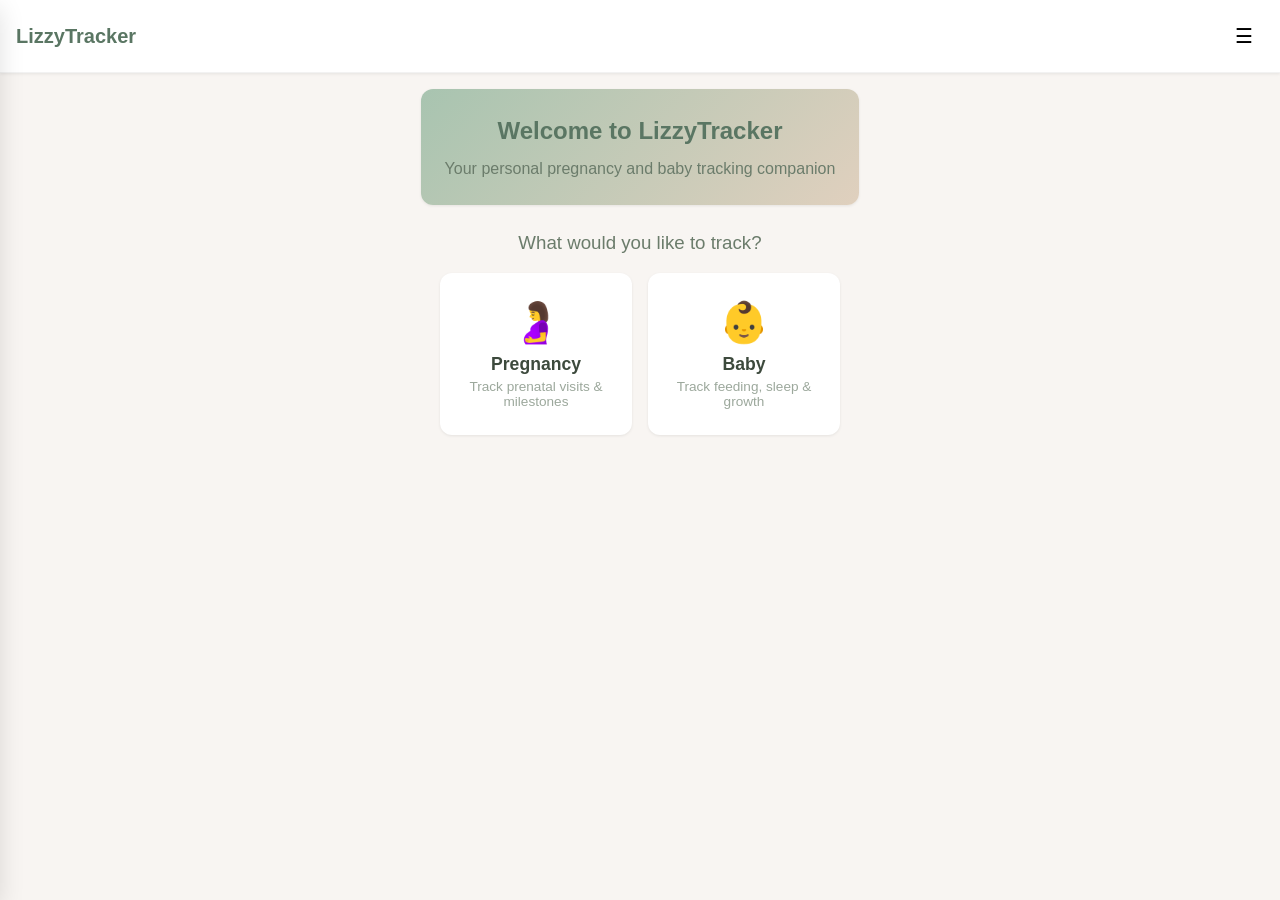
<file: index.html>
<!DOCTYPE html>
<html lang="en">
<head>
    <meta charset="UTF-8">
    <meta name="viewport" content="width=device-width, initial-scale=1.0, maximum-scale=1.0, user-scalable=no, viewport-fit=cover">
    <meta name="apple-mobile-web-app-capable" content="yes">
    <meta name="apple-mobile-web-app-status-bar-style" content="default">
    <meta name="apple-mobile-web-app-title" content="LizzyTracker">
    <meta name="theme-color" content="#7c9885">
    <meta name="description" content="Track your pregnancy journey and baby's early months">

    <title>LizzyTracker</title>

    <link rel="manifest" href="manifest.json">
    <link rel="apple-touch-icon" href="icons/icon-192.png">
    <link rel="apple-touch-icon" sizes="152x152" href="icons/icon-152.png">
    <link rel="apple-touch-icon" sizes="180x180" href="icons/icon-192.png">
    <link rel="icon" type="image/svg+xml" href="icons/icon.svg">
    <link rel="icon" type="image/png" sizes="32x32" href="icons/icon-96.png">
    <link rel="icon" type="image/png" sizes="16x16" href="icons/icon-72.png">

    <link rel="stylesheet" href="css/styles.css">
</head>
<body>
    <!-- Loading Screen -->
    <div id="loading-screen" class="loading-screen">
        <div class="loading-content">
            <div class="loading-icon">🌱</div>
            <div class="loading-text">LizzyTracker</div>
        </div>
    </div>

    <!-- Main App Container -->
    <div id="app" class="app-container">
        <!-- Header -->
        <header class="app-header">
            <h1 id="header-title">LizzyTracker</h1>
            <button id="menu-btn" class="icon-btn" aria-label="Menu">
                <span class="menu-icon">☰</span>
            </button>
        </header>

        <!-- Side Menu -->
        <div id="side-menu" class="side-menu">
            <div class="menu-header">
                <h2>Menu</h2>
                <button id="close-menu" class="icon-btn" aria-label="Close menu">✕</button>
            </div>
            <nav class="menu-nav">
                <button class="menu-item" data-view="home">
                    <span class="menu-icon">🏠</span>
                    <span>Home</span>
                </button>
                <button class="menu-item" data-view="pregnancy">
                    <span class="menu-icon">🤰</span>
                    <span>Pregnancy Tracker</span>
                </button>
                <button class="menu-item" data-view="baby">
                    <span class="menu-icon">👶</span>
                    <span>Baby Tracker</span>
                </button>
                <button class="menu-item" data-view="settings">
                    <span class="menu-icon">⚙️</span>
                    <span>Settings</span>
                </button>
            </nav>
            <div class="menu-footer">
                <button id="export-data-btn" class="btn btn-secondary">
                    <span>📤</span> Export Data
                </button>
                <button id="import-data-btn" class="btn btn-secondary">
                    <span>📥</span> Import Data
                </button>
                <input type="file" id="import-file" accept=".json" hidden>
            </div>
        </div>
        <div id="menu-overlay" class="menu-overlay"></div>

        <!-- Main Content Area -->
        <main id="main-content" class="main-content">
            <!-- Home View -->
            <section id="home-view" class="view active">
                <div class="welcome-card">
                    <h2>Welcome to LizzyTracker</h2>
                    <p>Your personal pregnancy and baby tracking companion</p>
                </div>

                <div id="quick-status" class="quick-status">
                    <!-- Dynamic content based on mode -->
                </div>

                <div class="mode-selector">
                    <h3>What would you like to track?</h3>
                    <div class="mode-cards">
                        <button class="mode-card" data-mode="pregnancy">
                            <div class="mode-icon">🤰</div>
                            <div class="mode-title">Pregnancy</div>
                            <div class="mode-desc">Track prenatal visits & milestones</div>
                        </button>
                        <button class="mode-card" data-mode="baby">
                            <div class="mode-icon">👶</div>
                            <div class="mode-title">Baby</div>
                            <div class="mode-desc">Track feeding, sleep & growth</div>
                        </button>
                    </div>
                </div>

                <div id="setup-section" class="setup-section hidden">
                    <!-- Setup forms will be inserted here -->
                </div>
            </section>

            <!-- Pregnancy View -->
            <section id="pregnancy-view" class="view">
                <div class="pregnancy-header">
                    <div id="pregnancy-week-display" class="week-display">
                        <div class="week-number">Week <span id="current-week">--</span></div>
                        <div class="week-progress">
                            <div class="progress-bar">
                                <div id="week-progress-fill" class="progress-fill"></div>
                            </div>
                            <span id="days-remaining">-- days to go</span>
                        </div>
                    </div>
                    <div id="baby-size" class="baby-size">
                        <span class="size-icon">🍇</span>
                        <span class="size-text">Baby is the size of a grape</span>
                    </div>
                </div>

                <div class="tab-nav">
                    <button class="tab-btn active" data-tab="overview">Overview</button>
                    <button class="tab-btn" data-tab="visits">Visits</button>
                    <button class="tab-btn" data-tab="tasks">Tasks</button>
                    <button class="tab-btn" data-tab="notes">Notes</button>
                </div>

                <!-- Overview Tab -->
                <div id="pregnancy-overview" class="tab-content active">
                    <div class="info-card">
                        <h3>This Week</h3>
                        <div id="week-info" class="week-info">
                            <!-- Week-specific information -->
                        </div>
                    </div>
                    <div class="info-card">
                        <h3>Baby's Development</h3>
                        <div id="development-info" class="development-info">
                            <!-- Development milestones -->
                        </div>
                    </div>
                    <div class="info-card">
                        <h3>Common Symptoms</h3>
                        <div id="symptoms-info" class="symptoms-info">
                            <!-- Common symptoms for this week -->
                        </div>
                    </div>
                </div>

                <!-- Visits Tab -->
                <div id="pregnancy-visits" class="tab-content">
                    <div id="visits-timeline" class="visits-timeline">
                        <!-- Visit cards will be generated here -->
                    </div>
                </div>

                <!-- Tasks Tab -->
                <div id="pregnancy-tasks" class="tab-content">
                    <div class="tasks-header">
                        <h3>Tasks & Checklists</h3>
                        <button id="add-pregnancy-task" class="btn btn-small btn-primary">+ Add Task</button>
                    </div>
                    <div id="pregnancy-tasks-list" class="tasks-list">
                        <!-- Tasks will be generated here -->
                    </div>
                </div>

                <!-- Notes Tab -->
                <div id="pregnancy-notes" class="tab-content">
                    <div class="notes-header">
                        <h3>Journal & Notes</h3>
                        <button id="add-pregnancy-note" class="btn btn-small btn-primary">+ Add Note</button>
                    </div>
                    <div id="pregnancy-notes-list" class="notes-list">
                        <!-- Notes will be generated here -->
                    </div>
                </div>
            </section>

            <!-- Baby View -->
            <section id="baby-view" class="view">
                <div class="baby-header">
                    <div id="baby-age-display" class="age-display">
                        <div class="age-text"><span id="baby-age">--</span></div>
                        <div class="baby-name-display">Baby <span id="display-baby-name"></span></div>
                    </div>
                </div>

                <div class="tab-nav">
                    <button class="tab-btn active" data-tab="today">Today</button>
                    <button class="tab-btn" data-tab="feeding">Feeding</button>
                    <button class="tab-btn" data-tab="sleep">Sleep</button>
                    <button class="tab-btn" data-tab="diapers">Diapers</button>
                    <button class="tab-btn" data-tab="growth">Growth</button>
                    <button class="tab-btn" data-tab="milestones">Milestones</button>
                    <button class="tab-btn" data-tab="pediatric">Visits</button>
                </div>

                <!-- Today Tab -->
                <div id="baby-today" class="tab-content active">
                    <div class="today-summary">
                        <div class="summary-card">
                            <div class="summary-icon">🍼</div>
                            <div class="summary-value" id="today-feeding">0</div>
                            <div class="summary-label">Feedings</div>
                        </div>
                        <div class="summary-card">
                            <div class="summary-icon">😴</div>
                            <div class="summary-value" id="today-sleep">0h</div>
                            <div class="summary-label">Sleep</div>
                        </div>
                        <div class="summary-card">
                            <div class="summary-icon">👶</div>
                            <div class="summary-value" id="today-diapers">0</div>
                            <div class="summary-label">Diapers</div>
                        </div>
                    </div>

                    <div class="quick-actions">
                        <h3>Quick Log</h3>
                        <div class="action-buttons">
                            <button class="action-btn" id="quick-feed">
                                <span class="action-icon">🍼</span>
                                <span>Log Feeding</span>
                            </button>
                            <button class="action-btn" id="quick-sleep">
                                <span class="action-icon">😴</span>
                                <span>Log Sleep</span>
                            </button>
                            <button class="action-btn" id="quick-diaper">
                                <span class="action-icon">👶</span>
                                <span>Log Diaper</span>
                            </button>
                            <button class="action-btn" id="quick-moment">
                                <span class="action-icon">📸</span>
                                <span>Log Moment</span>
                            </button>
                        </div>
                    </div>

                    <div class="recent-activity">
                        <h3>Recent Activity</h3>
                        <div id="activity-list" class="activity-list">
                            <!-- Recent activities will be listed here -->
                        </div>
                    </div>
                </div>

                <!-- Feeding Tab -->
                <div id="baby-feeding" class="tab-content">
                    <div class="tab-header">
                        <h3>Feeding Log</h3>
                        <button id="add-feeding" class="btn btn-small btn-primary">+ Log Feeding</button>
                    </div>
                    <div class="feeding-stats">
                        <div class="stat-card">
                            <div class="stat-label">Today</div>
                            <div class="stat-value" id="feeding-today-count">0 feedings</div>
                        </div>
                        <div class="stat-card">
                            <div class="stat-label">Last Feeding</div>
                            <div class="stat-value" id="last-feeding-time">--</div>
                        </div>
                    </div>
                    <div id="feeding-list" class="log-list">
                        <!-- Feeding entries will be listed here -->
                    </div>
                </div>

                <!-- Sleep Tab -->
                <div id="baby-sleep" class="tab-content">
                    <div class="tab-header">
                        <h3>Sleep Log</h3>
                        <button id="add-sleep" class="btn btn-small btn-primary">+ Log Sleep</button>
                    </div>
                    <div class="sleep-stats">
                        <div class="stat-card">
                            <div class="stat-label">Today's Sleep</div>
                            <div class="stat-value" id="sleep-today-total">0h 0m</div>
                        </div>
                        <div class="stat-card">
                            <div class="stat-label">Last Sleep</div>
                            <div class="stat-value" id="last-sleep-time">--</div>
                        </div>
                    </div>
                    <div id="sleep-list" class="log-list">
                        <!-- Sleep entries will be listed here -->
                    </div>
                </div>

                <!-- Diapers Tab -->
                <div id="baby-diapers" class="tab-content">
                    <div class="tab-header">
                        <h3>Diaper Log</h3>
                        <button id="add-diaper" class="btn btn-small btn-primary">+ Log Diaper</button>
                    </div>
                    <div class="diaper-stats">
                        <div class="stat-card">
                            <div class="stat-label">Wet Today</div>
                            <div class="stat-value" id="wet-today">0</div>
                        </div>
                        <div class="stat-card">
                            <div class="stat-label">Dirty Today</div>
                            <div class="stat-value" id="dirty-today">0</div>
                        </div>
                    </div>
                    <div id="diaper-list" class="log-list">
                        <!-- Diaper entries will be listed here -->
                    </div>
                </div>

                <!-- Growth Tab -->
                <div id="baby-growth" class="tab-content">
                    <div class="tab-header">
                        <h3>Growth Measurements</h3>
                        <button id="add-growth" class="btn btn-small btn-primary">+ Add Measurement</button>
                    </div>
                    <div class="growth-current">
                        <div class="growth-stat">
                            <div class="growth-label">Weight</div>
                            <div class="growth-value" id="current-weight">--</div>
                        </div>
                        <div class="growth-stat">
                            <div class="growth-label">Length</div>
                            <div class="growth-value" id="current-length">--</div>
                        </div>
                        <div class="growth-stat">
                            <div class="growth-label">Head</div>
                            <div class="growth-value" id="current-head">--</div>
                        </div>
                    </div>
                    <div id="growth-list" class="log-list">
                        <!-- Growth entries will be listed here -->
                    </div>
                </div>

                <!-- Milestones Tab -->
                <div id="baby-milestones" class="tab-content">
                    <div class="tab-header">
                        <h3>Developmental Milestones</h3>
                        <button id="add-milestone" class="btn btn-small btn-primary">+ Add Milestone</button>
                    </div>
                    <div id="milestones-list" class="milestones-list">
                        <!-- Milestones will be listed here -->
                    </div>
                </div>

                <!-- Pediatric Visits Tab -->
                <div id="baby-pediatric" class="tab-content">
                    <div class="tab-header">
                        <h3>Pediatric Visits</h3>
                    </div>
                    <div id="pediatric-visits-list" class="visits-timeline">
                        <!-- Visit cards will be generated here -->
                    </div>
                </div>
            </section>

            <!-- Settings View -->
            <section id="settings-view" class="view">
                <h2>Settings</h2>

                <div class="settings-section">
                    <h3>Pregnancy Settings</h3>
                    <div class="form-group">
                        <label for="due-date">Due Date</label>
                        <input type="date" id="due-date" class="form-input">
                    </div>
                    <div class="form-group">
                        <label for="conception-date">Conception Date (optional)</label>
                        <input type="date" id="conception-date" class="form-input">
                    </div>
                </div>

                <div class="settings-section">
                    <h3>Baby Settings</h3>
                    <div class="form-group">
                        <label for="baby-name">Baby's Name</label>
                        <input type="text" id="baby-name" class="form-input" placeholder="Optional">
                    </div>
                    <div class="form-group">
                        <label for="birth-date">Birth Date</label>
                        <input type="date" id="birth-date" class="form-input">
                    </div>
                    <div class="form-group">
                        <label for="birth-weight">Birth Weight</label>
                        <div class="weight-input">
                            <input type="number" id="birth-weight-lbs" class="form-input" placeholder="lbs" min="0" max="20">
                            <span>lbs</span>
                            <input type="number" id="birth-weight-oz" class="form-input" placeholder="oz" min="0" max="15">
                            <span>oz</span>
                        </div>
                    </div>
                    <div class="form-group">
                        <label for="birth-length">Birth Length (inches)</label>
                        <input type="number" id="birth-length" class="form-input" step="0.25" placeholder="e.g., 20.5">
                    </div>
                </div>

                <div class="settings-section">
                    <h3>Units</h3>
                    <div class="form-group">
                        <label>Weight Unit</label>
                        <div class="radio-group">
                            <label class="radio-label">
                                <input type="radio" name="weight-unit" value="imperial" checked>
                                <span>Imperial (lbs/oz)</span>
                            </label>
                            <label class="radio-label">
                                <input type="radio" name="weight-unit" value="metric">
                                <span>Metric (kg)</span>
                            </label>
                        </div>
                    </div>
                    <div class="form-group">
                        <label>Length Unit</label>
                        <div class="radio-group">
                            <label class="radio-label">
                                <input type="radio" name="length-unit" value="imperial" checked>
                                <span>Imperial (inches)</span>
                            </label>
                            <label class="radio-label">
                                <input type="radio" name="length-unit" value="metric">
                                <span>Metric (cm)</span>
                            </label>
                        </div>
                    </div>
                </div>

                <div class="settings-section">
                    <h3>Data Management</h3>
                    <button id="export-json" class="btn btn-secondary btn-block">Export as JSON</button>
                    <button id="export-csv" class="btn btn-secondary btn-block">Export as CSV</button>
                    <button id="clear-data" class="btn btn-danger btn-block">Clear All Data</button>
                </div>

                <button id="save-settings" class="btn btn-primary btn-block">Save Settings</button>
            </section>
        </main>

        <!-- Bottom Navigation (mobile) -->
        <nav class="bottom-nav">
            <button class="nav-item active" data-view="home">
                <span class="nav-icon">🏠</span>
                <span class="nav-label">Home</span>
            </button>
            <button class="nav-item" data-view="pregnancy">
                <span class="nav-icon">🤰</span>
                <span class="nav-label">Pregnancy</span>
            </button>
            <button class="nav-item" data-view="baby">
                <span class="nav-icon">👶</span>
                <span class="nav-label">Baby</span>
            </button>
            <button class="nav-item" data-view="settings">
                <span class="nav-icon">⚙️</span>
                <span class="nav-label">Settings</span>
            </button>
        </nav>
    </div>

    <!-- Modal Container -->
    <div id="modal-container" class="modal-container hidden">
        <div class="modal-overlay"></div>
        <div class="modal">
            <div class="modal-header">
                <h3 id="modal-title">Modal Title</h3>
                <button id="modal-close" class="icon-btn">✕</button>
            </div>
            <div id="modal-content" class="modal-content">
                <!-- Dynamic modal content -->
            </div>
            <div id="modal-footer" class="modal-footer">
                <button id="modal-cancel" class="btn btn-secondary">Cancel</button>
                <button id="modal-save" class="btn btn-primary">Save</button>
            </div>
        </div>
    </div>

    <!-- Toast Notifications -->
    <div id="toast-container" class="toast-container"></div>

    <!-- Scripts -->
    <script src="js/data.js"></script>
    <script src="js/storage.js"></script>
    <script src="js/app.js"></script>

    <script>
        // Register Service Worker
        if ('serviceWorker' in navigator) {
            window.addEventListener('load', () => {
                navigator.serviceWorker.register('sw.js')
                    .then(registration => {
                        console.log('SW registered:', registration.scope);
                    })
                    .catch(error => {
                        console.log('SW registration failed:', error);
                    });
            });
        }
    </script>
</body>
</html>
</file>
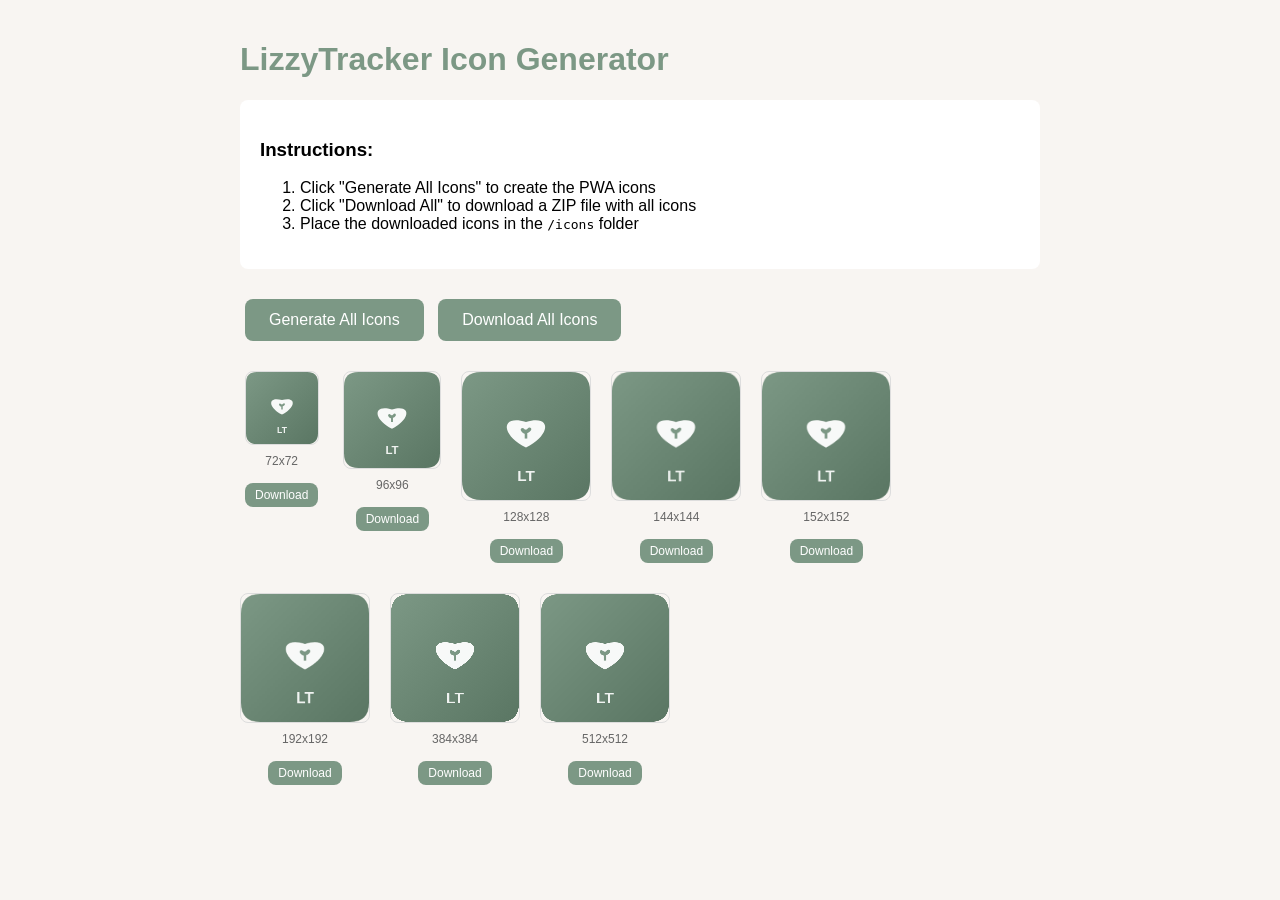
<file: generate-icons.html>
<!DOCTYPE html>
<html lang="en">
<head>
    <meta charset="UTF-8">
    <meta name="viewport" content="width=device-width, initial-scale=1.0">
    <title>LizzyTracker Icon Generator</title>
    <style>
        body {
            font-family: -apple-system, BlinkMacSystemFont, 'Segoe UI', Roboto, sans-serif;
            max-width: 800px;
            margin: 0 auto;
            padding: 20px;
            background: #f8f5f2;
        }
        h1 { color: #7c9885; }
        .icon-preview {
            display: flex;
            flex-wrap: wrap;
            gap: 20px;
            margin: 20px 0;
        }
        .icon-item {
            text-align: center;
        }
        .icon-item canvas {
            border: 1px solid #ddd;
            border-radius: 8px;
        }
        .icon-item p {
            margin: 5px 0;
            font-size: 12px;
            color: #666;
        }
        button {
            background: #7c9885;
            color: white;
            border: none;
            padding: 12px 24px;
            border-radius: 8px;
            font-size: 16px;
            cursor: pointer;
            margin: 10px 5px;
        }
        button:hover {
            background: #5a7663;
        }
        .instructions {
            background: white;
            padding: 20px;
            border-radius: 8px;
            margin: 20px 0;
        }
    </style>
</head>
<body>
    <h1>LizzyTracker Icon Generator</h1>

    <div class="instructions">
        <h3>Instructions:</h3>
        <ol>
            <li>Click "Generate All Icons" to create the PWA icons</li>
            <li>Click "Download All" to download a ZIP file with all icons</li>
            <li>Place the downloaded icons in the <code>/icons</code> folder</li>
        </ol>
    </div>

    <button onclick="generateAllIcons()">Generate All Icons</button>
    <button onclick="downloadAll()">Download All Icons</button>

    <div id="icon-preview" class="icon-preview"></div>

    <script>
        const sizes = [72, 96, 128, 144, 152, 192, 384, 512];
        const canvases = {};

        function generateIcon(size) {
            const canvas = document.createElement('canvas');
            canvas.width = size;
            canvas.height = size;
            const ctx = canvas.getContext('2d');

            // Background gradient
            const gradient = ctx.createLinearGradient(0, 0, size, size);
            gradient.addColorStop(0, '#7c9885');
            gradient.addColorStop(1, '#5a7663');

            // Draw rounded rectangle background
            const radius = size * 0.15;
            ctx.beginPath();
            ctx.moveTo(radius, 0);
            ctx.lineTo(size - radius, 0);
            ctx.quadraticCurveTo(size, 0, size, radius);
            ctx.lineTo(size, size - radius);
            ctx.quadraticCurveTo(size, size, size - radius, size);
            ctx.lineTo(radius, size);
            ctx.quadraticCurveTo(0, size, 0, size - radius);
            ctx.lineTo(0, radius);
            ctx.quadraticCurveTo(0, 0, radius, 0);
            ctx.closePath();
            ctx.fillStyle = gradient;
            ctx.fill();

            // Draw heart shape
            const heartSize = size * 0.4;
            const centerX = size / 2;
            const centerY = size * 0.45;

            ctx.fillStyle = 'rgba(255, 255, 255, 0.95)';
            ctx.beginPath();

            // Heart path
            const topCurveHeight = heartSize * 0.3;
            ctx.moveTo(centerX, centerY + heartSize * 0.35);

            // Left curve
            ctx.bezierCurveTo(
                centerX - heartSize * 0.5, centerY + heartSize * 0.1,
                centerX - heartSize * 0.5, centerY - topCurveHeight,
                centerX, centerY - topCurveHeight * 0.5
            );

            // Right curve
            ctx.bezierCurveTo(
                centerX + heartSize * 0.5, centerY - topCurveHeight,
                centerX + heartSize * 0.5, centerY + heartSize * 0.1,
                centerX, centerY + heartSize * 0.35
            );

            ctx.fill();

            // Draw small seedling/sprout inside heart
            ctx.fillStyle = '#7c9885';
            const sproutX = centerX;
            const sproutY = centerY + heartSize * 0.05;
            const sproutSize = heartSize * 0.25;

            // Stem
            ctx.beginPath();
            ctx.moveTo(sproutX, sproutY + sproutSize * 0.5);
            ctx.lineTo(sproutX, sproutY - sproutSize * 0.2);
            ctx.lineWidth = size * 0.02;
            ctx.strokeStyle = '#7c9885';
            ctx.stroke();

            // Left leaf
            ctx.beginPath();
            ctx.ellipse(sproutX - sproutSize * 0.2, sproutY - sproutSize * 0.1, sproutSize * 0.15, sproutSize * 0.25, -Math.PI / 4, 0, Math.PI * 2);
            ctx.fill();

            // Right leaf
            ctx.beginPath();
            ctx.ellipse(sproutX + sproutSize * 0.2, sproutY - sproutSize * 0.15, sproutSize * 0.15, sproutSize * 0.25, Math.PI / 4, 0, Math.PI * 2);
            ctx.fill();

            // Add "LT" text at bottom
            ctx.fillStyle = 'rgba(255, 255, 255, 0.9)';
            ctx.font = `bold ${size * 0.12}px -apple-system, BlinkMacSystemFont, sans-serif`;
            ctx.textAlign = 'center';
            ctx.textBaseline = 'bottom';
            ctx.fillText('LT', centerX, size * 0.88);

            return canvas;
        }

        function generateAllIcons() {
            const preview = document.getElementById('icon-preview');
            preview.innerHTML = '';

            sizes.forEach(size => {
                const canvas = generateIcon(size);
                canvases[size] = canvas;

                const item = document.createElement('div');
                item.className = 'icon-item';

                const displayCanvas = document.createElement('canvas');
                displayCanvas.width = Math.min(size, 128);
                displayCanvas.height = Math.min(size, 128);
                const ctx = displayCanvas.getContext('2d');
                ctx.drawImage(canvas, 0, 0, displayCanvas.width, displayCanvas.height);

                item.appendChild(displayCanvas);

                const label = document.createElement('p');
                label.textContent = `${size}x${size}`;
                item.appendChild(label);

                const downloadBtn = document.createElement('button');
                downloadBtn.textContent = 'Download';
                downloadBtn.style.padding = '5px 10px';
                downloadBtn.style.fontSize = '12px';
                downloadBtn.onclick = () => downloadIcon(size);
                item.appendChild(downloadBtn);

                preview.appendChild(item);
            });
        }

        function downloadIcon(size) {
            const canvas = canvases[size];
            if (!canvas) return;

            const link = document.createElement('a');
            link.download = `icon-${size}.png`;
            link.href = canvas.toDataURL('image/png');
            link.click();
        }

        function downloadAll() {
            if (Object.keys(canvases).length === 0) {
                generateAllIcons();
            }

            // Download each icon with a small delay
            sizes.forEach((size, index) => {
                setTimeout(() => downloadIcon(size), index * 200);
            });
        }

        // Generate icons on page load
        window.onload = generateAllIcons;
    </script>
</body>
</html>
</file>
<file: css/styles.css>
/* LizzyTracker - Pregnancy & Baby Tracking PWA
 * Mobile-first responsive design with calming color scheme
 */

/* CSS Variables - Calming Parent-Friendly Colors */
:root {
    /* Primary Colors */
    --color-primary: #7c9885;
    --color-primary-light: #a8c4b0;
    --color-primary-dark: #5a7663;

    /* Secondary Colors */
    --color-secondary: #c4a98a;
    --color-secondary-light: #e0d0be;
    --color-secondary-dark: #a88b6a;

    /* Accent Colors */
    --color-accent: #d4a5a5;
    --color-accent-light: #f0d0d0;
    --color-accent-dark: #b88585;

    /* Background Colors */
    --color-bg: #f8f5f2;
    --color-bg-card: #ffffff;
    --color-bg-hover: #f0ebe5;

    /* Text Colors */
    --color-text: #3d4a3d;
    --color-text-light: #6b7c6b;
    --color-text-muted: #9ca89c;

    /* Status Colors */
    --color-success: #7c9885;
    --color-warning: #e6c87a;
    --color-danger: #d4a5a5;
    --color-info: #8ab4c4;

    /* Spacing */
    --spacing-xs: 4px;
    --spacing-sm: 8px;
    --spacing-md: 16px;
    --spacing-lg: 24px;
    --spacing-xl: 32px;

    /* Border Radius */
    --radius-sm: 8px;
    --radius-md: 12px;
    --radius-lg: 16px;
    --radius-full: 9999px;

    /* Shadows */
    --shadow-sm: 0 1px 3px rgba(0, 0, 0, 0.08);
    --shadow-md: 0 4px 12px rgba(0, 0, 0, 0.1);
    --shadow-lg: 0 8px 24px rgba(0, 0, 0, 0.12);

    /* Transitions */
    --transition-fast: 150ms ease;
    --transition-normal: 250ms ease;

    /* Safe Areas for iOS */
    --safe-top: env(safe-area-inset-top);
    --safe-bottom: env(safe-area-inset-bottom);
    --safe-left: env(safe-area-inset-left);
    --safe-right: env(safe-area-inset-right);
}

/* Reset & Base */
*, *::before, *::after {
    box-sizing: border-box;
    margin: 0;
    padding: 0;
}

html {
    font-size: 16px;
    -webkit-text-size-adjust: 100%;
    -webkit-tap-highlight-color: transparent;
}

body {
    font-family: -apple-system, BlinkMacSystemFont, 'Segoe UI', Roboto, Helvetica, Arial, sans-serif;
    background-color: var(--color-bg);
    color: var(--color-text);
    line-height: 1.5;
    min-height: 100vh;
    min-height: -webkit-fill-available;
    overflow-x: hidden;
}

/* Loading Screen */
.loading-screen {
    position: fixed;
    inset: 0;
    background: var(--color-bg);
    display: flex;
    align-items: center;
    justify-content: center;
    z-index: 9999;
    transition: opacity var(--transition-normal);
}

.loading-screen.hidden {
    opacity: 0;
    pointer-events: none;
}

.loading-content {
    text-align: center;
}

.loading-icon {
    font-size: 48px;
    animation: pulse 1.5s ease-in-out infinite;
}

.loading-text {
    margin-top: var(--spacing-md);
    font-size: 1.5rem;
    font-weight: 600;
    color: var(--color-primary);
}

@keyframes pulse {
    0%, 100% { transform: scale(1); opacity: 1; }
    50% { transform: scale(1.1); opacity: 0.8; }
}

/* App Container */
.app-container {
    display: flex;
    flex-direction: column;
    min-height: 100vh;
    min-height: -webkit-fill-available;
}

/* Header */
.app-header {
    position: sticky;
    top: 0;
    z-index: 100;
    display: flex;
    align-items: center;
    justify-content: space-between;
    padding: var(--spacing-md);
    padding-top: calc(var(--spacing-md) + var(--safe-top));
    background: var(--color-bg-card);
    border-bottom: 1px solid rgba(0, 0, 0, 0.05);
    box-shadow: var(--shadow-sm);
}

.app-header h1 {
    font-size: 1.25rem;
    font-weight: 600;
    color: var(--color-primary-dark);
}

.icon-btn {
    display: flex;
    align-items: center;
    justify-content: center;
    width: 40px;
    height: 40px;
    border: none;
    background: transparent;
    border-radius: var(--radius-full);
    cursor: pointer;
    font-size: 1.25rem;
    transition: background var(--transition-fast);
}

.icon-btn:hover, .icon-btn:focus {
    background: var(--color-bg-hover);
}

/* Side Menu */
.side-menu {
    position: fixed;
    top: 0;
    left: 0;
    bottom: 0;
    width: 280px;
    max-width: 85vw;
    background: var(--color-bg-card);
    z-index: 200;
    transform: translateX(-100%);
    transition: transform var(--transition-normal);
    display: flex;
    flex-direction: column;
    box-shadow: var(--shadow-lg);
}

.side-menu.open {
    transform: translateX(0);
}

.menu-header {
    display: flex;
    align-items: center;
    justify-content: space-between;
    padding: var(--spacing-lg);
    padding-top: calc(var(--spacing-lg) + var(--safe-top));
    border-bottom: 1px solid rgba(0, 0, 0, 0.05);
}

.menu-header h2 {
    font-size: 1.25rem;
    color: var(--color-primary-dark);
}

.menu-nav {
    flex: 1;
    padding: var(--spacing-md) 0;
    overflow-y: auto;
}

.menu-item {
    display: flex;
    align-items: center;
    gap: var(--spacing-md);
    width: 100%;
    padding: var(--spacing-md) var(--spacing-lg);
    border: none;
    background: transparent;
    text-align: left;
    font-size: 1rem;
    color: var(--color-text);
    cursor: pointer;
    transition: background var(--transition-fast);
}

.menu-item:hover, .menu-item:focus {
    background: var(--color-bg-hover);
}

.menu-item.active {
    background: var(--color-primary-light);
    color: var(--color-primary-dark);
    font-weight: 500;
}

.menu-item .menu-icon {
    font-size: 1.25rem;
}

.menu-footer {
    padding: var(--spacing-lg);
    padding-bottom: calc(var(--spacing-lg) + var(--safe-bottom));
    border-top: 1px solid rgba(0, 0, 0, 0.05);
    display: flex;
    flex-direction: column;
    gap: var(--spacing-sm);
}

.menu-overlay {
    position: fixed;
    inset: 0;
    background: rgba(0, 0, 0, 0.4);
    opacity: 0;
    visibility: hidden;
    z-index: 199;
    transition: opacity var(--transition-normal), visibility var(--transition-normal);
}

.menu-overlay.open {
    opacity: 1;
    visibility: visible;
}

/* Main Content */
.main-content {
    flex: 1;
    padding: var(--spacing-md);
    padding-bottom: calc(70px + var(--safe-bottom) + var(--spacing-md));
    overflow-y: auto;
}

/* Views */
.view {
    display: none;
}

.view.active {
    display: block;
    animation: fadeIn var(--transition-normal);
}

@keyframes fadeIn {
    from { opacity: 0; transform: translateY(10px); }
    to { opacity: 1; transform: translateY(0); }
}

/* Bottom Navigation */
.bottom-nav {
    position: fixed;
    bottom: 0;
    left: 0;
    right: 0;
    display: flex;
    background: var(--color-bg-card);
    border-top: 1px solid rgba(0, 0, 0, 0.05);
    box-shadow: 0 -2px 10px rgba(0, 0, 0, 0.05);
    padding-bottom: var(--safe-bottom);
    z-index: 100;
}

.nav-item {
    flex: 1;
    display: flex;
    flex-direction: column;
    align-items: center;
    justify-content: center;
    padding: var(--spacing-sm) var(--spacing-xs);
    border: none;
    background: transparent;
    color: var(--color-text-muted);
    font-size: 0.7rem;
    cursor: pointer;
    transition: color var(--transition-fast);
}

.nav-item:hover, .nav-item:focus {
    color: var(--color-text);
}

.nav-item.active {
    color: var(--color-primary);
}

.nav-icon {
    font-size: 1.5rem;
    margin-bottom: 2px;
}

.nav-label {
    font-weight: 500;
}

/* Cards */
.welcome-card, .info-card, .mode-card, .summary-card, .stat-card {
    background: var(--color-bg-card);
    border-radius: var(--radius-md);
    padding: var(--spacing-lg);
    box-shadow: var(--shadow-sm);
}

.welcome-card {
    text-align: center;
    margin-bottom: var(--spacing-lg);
    background: linear-gradient(135deg, var(--color-primary-light), var(--color-secondary-light));
}

.welcome-card h2 {
    color: var(--color-primary-dark);
    margin-bottom: var(--spacing-sm);
}

.welcome-card p {
    color: var(--color-text-light);
}

/* Mode Selector */
.mode-selector {
    margin-bottom: var(--spacing-lg);
}

.mode-selector h3 {
    text-align: center;
    margin-bottom: var(--spacing-md);
    color: var(--color-text-light);
    font-weight: 500;
}

.mode-cards {
    display: grid;
    grid-template-columns: repeat(2, 1fr);
    gap: var(--spacing-md);
}

.mode-card {
    display: flex;
    flex-direction: column;
    align-items: center;
    text-align: center;
    cursor: pointer;
    border: 2px solid transparent;
    transition: all var(--transition-fast);
}

.mode-card:hover, .mode-card:focus {
    border-color: var(--color-primary);
    transform: translateY(-2px);
    box-shadow: var(--shadow-md);
}

.mode-card.active {
    border-color: var(--color-primary);
    background: var(--color-primary-light);
}

.mode-icon {
    font-size: 2.5rem;
    margin-bottom: var(--spacing-sm);
}

.mode-title {
    font-size: 1.1rem;
    font-weight: 600;
    color: var(--color-text);
    margin-bottom: var(--spacing-xs);
}

.mode-desc {
    font-size: 0.85rem;
    color: var(--color-text-muted);
}

/* Quick Status */
.quick-status {
    margin-bottom: var(--spacing-lg);
}

.quick-status-card {
    background: var(--color-bg-card);
    border-radius: var(--radius-md);
    padding: var(--spacing-lg);
    box-shadow: var(--shadow-sm);
}

/* Pregnancy View Styles */
.pregnancy-header {
    background: linear-gradient(135deg, var(--color-primary), var(--color-primary-dark));
    border-radius: var(--radius-md);
    padding: var(--spacing-lg);
    color: white;
    margin-bottom: var(--spacing-md);
}

.week-display {
    text-align: center;
    margin-bottom: var(--spacing-md);
}

.week-number {
    font-size: 1.5rem;
    font-weight: 700;
}

.week-number span {
    font-size: 2.5rem;
}

.week-progress {
    margin-top: var(--spacing-sm);
}

.progress-bar {
    height: 8px;
    background: rgba(255, 255, 255, 0.3);
    border-radius: var(--radius-full);
    overflow: hidden;
    margin-bottom: var(--spacing-xs);
}

.progress-fill {
    height: 100%;
    background: white;
    border-radius: var(--radius-full);
    transition: width var(--transition-normal);
}

.baby-size {
    text-align: center;
    padding-top: var(--spacing-md);
    border-top: 1px solid rgba(255, 255, 255, 0.2);
}

.size-icon {
    font-size: 1.5rem;
    margin-right: var(--spacing-sm);
}

/* Tabs */
.tab-nav {
    display: flex;
    gap: var(--spacing-xs);
    margin-bottom: var(--spacing-md);
    overflow-x: auto;
    -webkit-overflow-scrolling: touch;
    scrollbar-width: none;
    padding-bottom: var(--spacing-xs);
}

.tab-nav::-webkit-scrollbar {
    display: none;
}

.tab-btn {
    flex-shrink: 0;
    padding: var(--spacing-sm) var(--spacing-md);
    border: none;
    background: var(--color-bg-card);
    border-radius: var(--radius-full);
    font-size: 0.875rem;
    font-weight: 500;
    color: var(--color-text-light);
    cursor: pointer;
    transition: all var(--transition-fast);
}

.tab-btn:hover, .tab-btn:focus {
    background: var(--color-bg-hover);
}

.tab-btn.active {
    background: var(--color-primary);
    color: white;
}

.tab-content {
    display: none;
}

.tab-content.active {
    display: block;
    animation: fadeIn var(--transition-fast);
}

/* Info Cards */
.info-card {
    margin-bottom: var(--spacing-md);
}

.info-card h3 {
    font-size: 1rem;
    color: var(--color-primary-dark);
    margin-bottom: var(--spacing-sm);
    padding-bottom: var(--spacing-sm);
    border-bottom: 1px solid rgba(0, 0, 0, 0.05);
}

.week-info, .development-info, .symptoms-info {
    font-size: 0.95rem;
    line-height: 1.6;
}

.week-info ul, .development-info ul, .symptoms-info ul {
    list-style: none;
    padding-left: 0;
}

.week-info li, .development-info li, .symptoms-info li {
    padding: var(--spacing-xs) 0;
    padding-left: var(--spacing-lg);
    position: relative;
}

.week-info li::before, .development-info li::before, .symptoms-info li::before {
    content: "•";
    position: absolute;
    left: var(--spacing-sm);
    color: var(--color-primary);
}

/* Visits Timeline */
.visits-timeline {
    position: relative;
}

.visit-card {
    background: var(--color-bg-card);
    border-radius: var(--radius-md);
    padding: var(--spacing-md);
    margin-bottom: var(--spacing-md);
    box-shadow: var(--shadow-sm);
    border-left: 4px solid var(--color-primary-light);
    cursor: pointer;
    transition: all var(--transition-fast);
}

.visit-card:hover {
    box-shadow: var(--shadow-md);
}

.visit-card.completed {
    border-left-color: var(--color-success);
}

.visit-card.upcoming {
    border-left-color: var(--color-warning);
}

.visit-card.current {
    border-left-color: var(--color-primary);
    background: var(--color-primary-light);
}

.visit-header {
    display: flex;
    justify-content: space-between;
    align-items: flex-start;
    margin-bottom: var(--spacing-sm);
}

.visit-week {
    font-weight: 600;
    color: var(--color-primary-dark);
}

.visit-status {
    font-size: 0.75rem;
    padding: 2px 8px;
    border-radius: var(--radius-full);
    background: var(--color-bg-hover);
    color: var(--color-text-light);
}

.visit-status.completed {
    background: var(--color-success);
    color: white;
}

.visit-status.upcoming {
    background: var(--color-warning);
    color: var(--color-text);
}

.visit-date {
    font-size: 0.875rem;
    color: var(--color-text-muted);
    margin-bottom: var(--spacing-sm);
}

.visit-checklist-preview {
    font-size: 0.85rem;
    color: var(--color-text-light);
}

/* Tasks */
.tasks-header, .notes-header, .tab-header {
    display: flex;
    justify-content: space-between;
    align-items: center;
    margin-bottom: var(--spacing-md);
}

.tasks-header h3, .notes-header h3, .tab-header h3 {
    font-size: 1.1rem;
    color: var(--color-text);
}

.tasks-list {
    display: flex;
    flex-direction: column;
    gap: var(--spacing-sm);
}

.task-item {
    display: flex;
    align-items: flex-start;
    gap: var(--spacing-sm);
    padding: var(--spacing-md);
    background: var(--color-bg-card);
    border-radius: var(--radius-sm);
    box-shadow: var(--shadow-sm);
}

.task-item.completed {
    opacity: 0.7;
}

.task-checkbox {
    flex-shrink: 0;
    width: 22px;
    height: 22px;
    border: 2px solid var(--color-primary);
    border-radius: var(--radius-sm);
    cursor: pointer;
    display: flex;
    align-items: center;
    justify-content: center;
    transition: all var(--transition-fast);
}

.task-checkbox.checked {
    background: var(--color-primary);
    color: white;
}

.task-content {
    flex: 1;
    min-width: 0;
}

.task-text {
    font-size: 0.95rem;
    word-break: break-word;
}

.task-item.completed .task-text {
    text-decoration: line-through;
    color: var(--color-text-muted);
}

.task-meta {
    font-size: 0.75rem;
    color: var(--color-text-muted);
    margin-top: var(--spacing-xs);
}

.task-actions {
    display: flex;
    gap: var(--spacing-xs);
}

.task-action-btn {
    padding: 4px 8px;
    border: none;
    background: transparent;
    font-size: 0.875rem;
    cursor: pointer;
    opacity: 0.6;
    transition: opacity var(--transition-fast);
}

.task-action-btn:hover {
    opacity: 1;
}

/* Notes */
.notes-list {
    display: flex;
    flex-direction: column;
    gap: var(--spacing-md);
}

.note-item {
    background: var(--color-bg-card);
    border-radius: var(--radius-md);
    padding: var(--spacing-md);
    box-shadow: var(--shadow-sm);
}

.note-header {
    display: flex;
    justify-content: space-between;
    align-items: center;
    margin-bottom: var(--spacing-sm);
}

.note-date {
    font-size: 0.8rem;
    color: var(--color-text-muted);
}

.note-content {
    font-size: 0.95rem;
    line-height: 1.6;
    white-space: pre-wrap;
}

/* Baby View Styles */
.baby-header {
    background: linear-gradient(135deg, var(--color-accent), var(--color-accent-dark));
    border-radius: var(--radius-md);
    padding: var(--spacing-lg);
    color: white;
    margin-bottom: var(--spacing-md);
    text-align: center;
}

.age-display {
    margin-bottom: var(--spacing-sm);
}

.age-text {
    font-size: 1.5rem;
    font-weight: 700;
}

.baby-name-display {
    font-size: 1rem;
    opacity: 0.9;
}

/* Today Summary */
.today-summary {
    display: grid;
    grid-template-columns: repeat(3, 1fr);
    gap: var(--spacing-sm);
    margin-bottom: var(--spacing-lg);
}

.summary-card {
    text-align: center;
    padding: var(--spacing-md);
}

.summary-icon {
    font-size: 1.5rem;
    margin-bottom: var(--spacing-xs);
}

.summary-value {
    font-size: 1.25rem;
    font-weight: 700;
    color: var(--color-primary-dark);
}

.summary-label {
    font-size: 0.75rem;
    color: var(--color-text-muted);
    text-transform: uppercase;
    letter-spacing: 0.5px;
}

/* Quick Actions */
.quick-actions {
    margin-bottom: var(--spacing-lg);
}

.quick-actions h3 {
    font-size: 1rem;
    margin-bottom: var(--spacing-sm);
    color: var(--color-text-light);
}

.action-buttons {
    display: grid;
    grid-template-columns: repeat(2, 1fr);
    gap: var(--spacing-sm);
}

.action-btn {
    display: flex;
    flex-direction: column;
    align-items: center;
    gap: var(--spacing-xs);
    padding: var(--spacing-md);
    background: var(--color-bg-card);
    border: none;
    border-radius: var(--radius-md);
    box-shadow: var(--shadow-sm);
    cursor: pointer;
    transition: all var(--transition-fast);
}

.action-btn:hover, .action-btn:active {
    background: var(--color-primary-light);
    transform: translateY(-2px);
}

.action-icon {
    font-size: 1.5rem;
}

.action-btn span:last-child {
    font-size: 0.85rem;
    font-weight: 500;
    color: var(--color-text);
}

/* Activity List */
.recent-activity h3 {
    font-size: 1rem;
    margin-bottom: var(--spacing-sm);
    color: var(--color-text-light);
}

.activity-list {
    display: flex;
    flex-direction: column;
    gap: var(--spacing-sm);
}

.activity-item {
    display: flex;
    align-items: center;
    gap: var(--spacing-md);
    padding: var(--spacing-sm) var(--spacing-md);
    background: var(--color-bg-card);
    border-radius: var(--radius-sm);
    box-shadow: var(--shadow-sm);
}

.activity-icon {
    font-size: 1.25rem;
}

.activity-details {
    flex: 1;
}

.activity-title {
    font-size: 0.9rem;
    font-weight: 500;
}

.activity-time {
    font-size: 0.75rem;
    color: var(--color-text-muted);
}

.activity-actions {
    display: flex;
    gap: var(--spacing-xs);
}

/* Stats */
.feeding-stats, .sleep-stats, .diaper-stats {
    display: grid;
    grid-template-columns: repeat(2, 1fr);
    gap: var(--spacing-sm);
    margin-bottom: var(--spacing-md);
}

.stat-card {
    text-align: center;
    padding: var(--spacing-md);
}

.stat-label {
    font-size: 0.8rem;
    color: var(--color-text-muted);
    margin-bottom: var(--spacing-xs);
}

.stat-value {
    font-size: 1.1rem;
    font-weight: 600;
    color: var(--color-primary-dark);
}

/* Log Lists */
.log-list {
    display: flex;
    flex-direction: column;
    gap: var(--spacing-sm);
}

.log-item {
    display: flex;
    align-items: center;
    gap: var(--spacing-md);
    padding: var(--spacing-md);
    background: var(--color-bg-card);
    border-radius: var(--radius-sm);
    box-shadow: var(--shadow-sm);
}

.log-icon {
    font-size: 1.25rem;
    flex-shrink: 0;
}

.log-details {
    flex: 1;
    min-width: 0;
}

.log-title {
    font-size: 0.95rem;
    font-weight: 500;
}

.log-subtitle {
    font-size: 0.8rem;
    color: var(--color-text-muted);
}

.log-time {
    font-size: 0.8rem;
    color: var(--color-text-light);
    text-align: right;
}

.log-actions {
    display: flex;
    gap: var(--spacing-xs);
}

/* Growth Section */
.growth-current {
    display: grid;
    grid-template-columns: repeat(3, 1fr);
    gap: var(--spacing-sm);
    margin-bottom: var(--spacing-md);
}

.growth-stat {
    background: var(--color-bg-card);
    border-radius: var(--radius-md);
    padding: var(--spacing-md);
    text-align: center;
    box-shadow: var(--shadow-sm);
}

.growth-label {
    font-size: 0.8rem;
    color: var(--color-text-muted);
    margin-bottom: var(--spacing-xs);
}

.growth-value {
    font-size: 1rem;
    font-weight: 600;
    color: var(--color-primary-dark);
}

/* Milestones */
.milestones-list {
    display: flex;
    flex-direction: column;
    gap: var(--spacing-sm);
}

.milestone-item {
    display: flex;
    align-items: flex-start;
    gap: var(--spacing-md);
    padding: var(--spacing-md);
    background: var(--color-bg-card);
    border-radius: var(--radius-md);
    box-shadow: var(--shadow-sm);
}

.milestone-checkbox {
    flex-shrink: 0;
    width: 28px;
    height: 28px;
    border: 2px solid var(--color-accent);
    border-radius: var(--radius-full);
    cursor: pointer;
    display: flex;
    align-items: center;
    justify-content: center;
    font-size: 1rem;
    transition: all var(--transition-fast);
}

.milestone-checkbox.achieved {
    background: var(--color-accent);
    color: white;
}

.milestone-content {
    flex: 1;
}

.milestone-title {
    font-weight: 500;
    margin-bottom: var(--spacing-xs);
}

.milestone-description {
    font-size: 0.85rem;
    color: var(--color-text-light);
}

.milestone-date {
    font-size: 0.75rem;
    color: var(--color-text-muted);
    margin-top: var(--spacing-xs);
}

.milestone-category {
    font-size: 0.7rem;
    padding: 2px 8px;
    background: var(--color-bg-hover);
    border-radius: var(--radius-full);
    color: var(--color-text-light);
}

/* Settings */
.settings-section {
    background: var(--color-bg-card);
    border-radius: var(--radius-md);
    padding: var(--spacing-lg);
    margin-bottom: var(--spacing-md);
    box-shadow: var(--shadow-sm);
}

.settings-section h3 {
    font-size: 1rem;
    color: var(--color-primary-dark);
    margin-bottom: var(--spacing-md);
    padding-bottom: var(--spacing-sm);
    border-bottom: 1px solid rgba(0, 0, 0, 0.05);
}

/* Forms */
.form-group {
    margin-bottom: var(--spacing-md);
}

.form-group:last-child {
    margin-bottom: 0;
}

.form-group label {
    display: block;
    font-size: 0.9rem;
    font-weight: 500;
    color: var(--color-text);
    margin-bottom: var(--spacing-xs);
}

.form-input, .form-textarea, .form-select {
    width: 100%;
    padding: var(--spacing-sm) var(--spacing-md);
    border: 1px solid rgba(0, 0, 0, 0.1);
    border-radius: var(--radius-sm);
    font-size: 1rem;
    font-family: inherit;
    background: var(--color-bg);
    color: var(--color-text);
    transition: border-color var(--transition-fast), box-shadow var(--transition-fast);
}

.form-input:focus, .form-textarea:focus, .form-select:focus {
    outline: none;
    border-color: var(--color-primary);
    box-shadow: 0 0 0 3px rgba(124, 152, 133, 0.2);
}

.form-textarea {
    min-height: 100px;
    resize: vertical;
}

.weight-input {
    display: flex;
    align-items: center;
    gap: var(--spacing-sm);
}

.weight-input input {
    width: 80px;
}

.radio-group {
    display: flex;
    flex-direction: column;
    gap: var(--spacing-sm);
}

.radio-label {
    display: flex;
    align-items: center;
    gap: var(--spacing-sm);
    cursor: pointer;
}

.radio-label input {
    width: 18px;
    height: 18px;
    accent-color: var(--color-primary);
}

/* Buttons */
.btn {
    display: inline-flex;
    align-items: center;
    justify-content: center;
    gap: var(--spacing-sm);
    padding: var(--spacing-sm) var(--spacing-md);
    border: none;
    border-radius: var(--radius-sm);
    font-size: 0.95rem;
    font-weight: 500;
    font-family: inherit;
    cursor: pointer;
    transition: all var(--transition-fast);
}

.btn-primary {
    background: var(--color-primary);
    color: white;
}

.btn-primary:hover, .btn-primary:focus {
    background: var(--color-primary-dark);
}

.btn-secondary {
    background: var(--color-bg-hover);
    color: var(--color-text);
}

.btn-secondary:hover, .btn-secondary:focus {
    background: var(--color-secondary-light);
}

.btn-danger {
    background: var(--color-danger);
    color: white;
}

.btn-danger:hover, .btn-danger:focus {
    background: var(--color-accent-dark);
}

.btn-small {
    padding: var(--spacing-xs) var(--spacing-sm);
    font-size: 0.85rem;
}

.btn-block {
    width: 100%;
    margin-bottom: var(--spacing-sm);
}

.btn-block:last-child {
    margin-bottom: 0;
}

/* Modal */
.modal-container {
    position: fixed;
    inset: 0;
    z-index: 300;
    display: flex;
    align-items: flex-end;
    justify-content: center;
}

.modal-container.hidden {
    display: none;
}

.modal-overlay {
    position: absolute;
    inset: 0;
    background: rgba(0, 0, 0, 0.4);
}

.modal {
    position: relative;
    width: 100%;
    max-width: 500px;
    max-height: 90vh;
    background: var(--color-bg-card);
    border-radius: var(--radius-lg) var(--radius-lg) 0 0;
    display: flex;
    flex-direction: column;
    animation: slideUp var(--transition-normal);
}

@keyframes slideUp {
    from { transform: translateY(100%); }
    to { transform: translateY(0); }
}

.modal-header {
    display: flex;
    align-items: center;
    justify-content: space-between;
    padding: var(--spacing-md) var(--spacing-lg);
    border-bottom: 1px solid rgba(0, 0, 0, 0.05);
}

.modal-header h3 {
    font-size: 1.1rem;
    color: var(--color-text);
}

.modal-content {
    flex: 1;
    padding: var(--spacing-lg);
    overflow-y: auto;
}

.modal-footer {
    display: flex;
    gap: var(--spacing-sm);
    padding: var(--spacing-md) var(--spacing-lg);
    padding-bottom: calc(var(--spacing-md) + var(--safe-bottom));
    border-top: 1px solid rgba(0, 0, 0, 0.05);
}

.modal-footer .btn {
    flex: 1;
}

/* Toast Notifications */
.toast-container {
    position: fixed;
    bottom: calc(80px + var(--safe-bottom));
    left: var(--spacing-md);
    right: var(--spacing-md);
    z-index: 400;
    display: flex;
    flex-direction: column;
    gap: var(--spacing-sm);
    pointer-events: none;
}

.toast {
    padding: var(--spacing-md);
    background: var(--color-text);
    color: white;
    border-radius: var(--radius-sm);
    box-shadow: var(--shadow-lg);
    animation: toastIn var(--transition-normal);
    pointer-events: auto;
}

.toast.success {
    background: var(--color-success);
}

.toast.error {
    background: var(--color-danger);
}

.toast.info {
    background: var(--color-info);
}

@keyframes toastIn {
    from {
        opacity: 0;
        transform: translateY(20px);
    }
    to {
        opacity: 1;
        transform: translateY(0);
    }
}

.toast.hiding {
    animation: toastOut var(--transition-normal) forwards;
}

@keyframes toastOut {
    from {
        opacity: 1;
        transform: translateY(0);
    }
    to {
        opacity: 0;
        transform: translateY(20px);
    }
}

/* Setup Section */
.setup-section {
    background: var(--color-bg-card);
    border-radius: var(--radius-md);
    padding: var(--spacing-lg);
    margin-top: var(--spacing-md);
    box-shadow: var(--shadow-sm);
}

.setup-section h3 {
    margin-bottom: var(--spacing-md);
    color: var(--color-primary-dark);
}

/* Checklist in Modal */
.checklist {
    display: flex;
    flex-direction: column;
    gap: var(--spacing-sm);
}

.checklist-item {
    display: flex;
    align-items: flex-start;
    gap: var(--spacing-sm);
    padding: var(--spacing-sm);
    background: var(--color-bg);
    border-radius: var(--radius-sm);
}

.checklist-item.completed {
    opacity: 0.6;
}

.checklist-item.completed .checklist-text {
    text-decoration: line-through;
}

.checklist-checkbox {
    flex-shrink: 0;
    width: 20px;
    height: 20px;
    border: 2px solid var(--color-primary);
    border-radius: 4px;
    cursor: pointer;
    display: flex;
    align-items: center;
    justify-content: center;
    transition: all var(--transition-fast);
}

.checklist-checkbox.checked {
    background: var(--color-primary);
    color: white;
}

.checklist-text {
    flex: 1;
    font-size: 0.9rem;
}

/* Date picker enhancement */
input[type="date"], input[type="time"], input[type="datetime-local"] {
    -webkit-appearance: none;
    appearance: none;
}

/* Empty states */
.empty-state {
    text-align: center;
    padding: var(--spacing-xl);
    color: var(--color-text-muted);
}

.empty-state-icon {
    font-size: 3rem;
    margin-bottom: var(--spacing-md);
    opacity: 0.5;
}

.empty-state-text {
    font-size: 1rem;
}

/* Utility classes */
.hidden {
    display: none !important;
}

.text-center {
    text-align: center;
}

.text-muted {
    color: var(--color-text-muted);
}

.mb-md {
    margin-bottom: var(--spacing-md);
}

.mt-md {
    margin-top: var(--spacing-md);
}

/* Responsive adjustments for larger screens */
@media (min-width: 768px) {
    .main-content {
        max-width: 600px;
        margin: 0 auto;
        padding-bottom: var(--spacing-lg);
    }

    .bottom-nav {
        display: none;
    }

    .modal {
        border-radius: var(--radius-lg);
        margin-bottom: var(--spacing-xl);
    }

    .mode-cards {
        grid-template-columns: repeat(2, 1fr);
        max-width: 400px;
        margin: 0 auto;
    }

    .action-buttons {
        grid-template-columns: repeat(4, 1fr);
    }
}

/* Print styles */
@media print {
    .app-header, .bottom-nav, .side-menu, .menu-overlay {
        display: none;
    }

    .main-content {
        padding: 0;
    }

    .view {
        display: block !important;
        page-break-after: always;
    }
}
</file>
